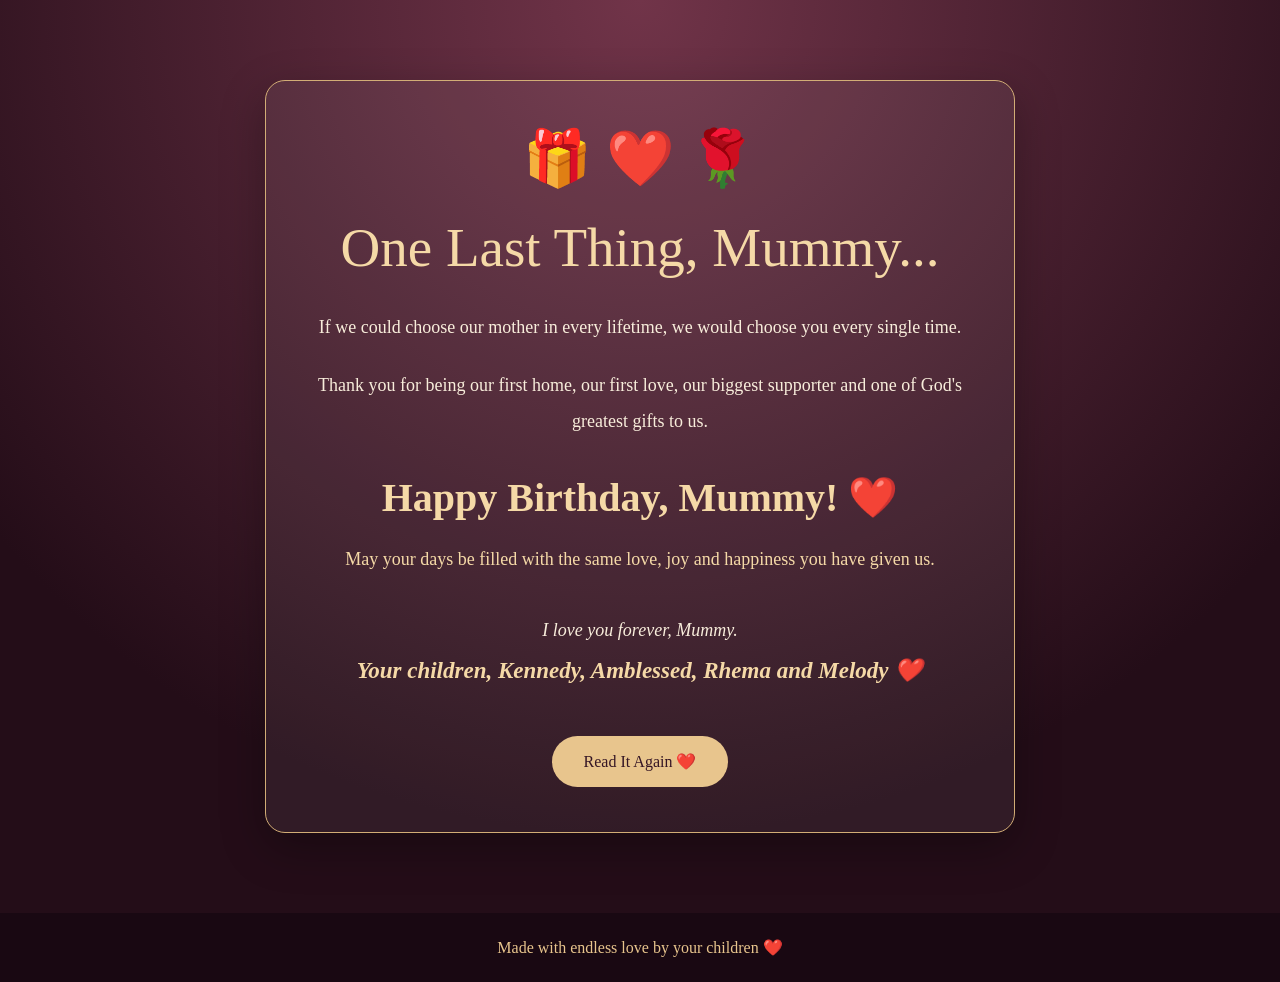
<file: surprise.html>
<!DOCTYPE html>
<html lang="en">
<head>
    <meta charset="UTF-8">
    <meta name="viewport" content="width=device-width, initial-scale=1.0">
    <title>A Special Surprise for Mummy ❤️</title>
    <link rel="stylesheet" href="css/style.css">
</head>
<body>

    <main class="surprise-page">
        <div class="surprise-content">
            <div class="surprise-decoration">🎁 ❤️ 🌹</div>

            <h1>One Last Thing, Mummy...</h1>

            <p>
                If we could choose our mother in every lifetime,
                we would choose you every single time.
            </p>

            <p>
                Thank you for being our first home, our first love,
                our biggest supporter and one of God's greatest gifts to us.
            </p>

            <h2>Happy Birthday, Mummy! ❤️</h2>

            <p class="surprise-final">
                May your days be filled with the same love,
                joy and happiness you have given us.
            </p>

            <p class="surprise-signature">
                I love you forever, Mummy.<br>
                <span>Your children, Kennedy, Amblessed, Rhema and Melody ❤️</span>
            </p>

            <a href="index.html" class="btn">Read It Again ❤️</a>
        </div>
    </main>

    <footer>
        Made with endless love by your children ❤️
    </footer>

</body>
</html>
</file>
<file: css/style.css>
* {
    margin: 0;
    padding: 0;
    box-sizing: border-box;
}

html {
    scroll-behavior: smooth;
}

body {
    font-family: Georgia, serif;
    background: #240d18;
    color: #fff5e8;
    min-height: 100vh;
}

/* NAVIGATION */

.navbar {
    width: 100%;
    padding: 25px 8%;
    display: flex;
    justify-content: space-between;
    align-items: center;
    background: rgba(36, 13, 24, 0.95);
    border-bottom: 1px solid rgba(232, 197, 141, 0.2);
}

.logo {
    color: #e8c58d;
    font-size: 24px;
    font-weight: bold;
}

.nav-links {
    display: flex;
    gap: 30px;
}

.nav-links a {
    color: #f3dddd;
    text-decoration: none;
    font-size: 15px;
    transition: 0.3s;
}

.nav-links a:hover,
.nav-links a.active {
    color: #e8c58d;
}

/* HOMEPAGE */

.hero {
    min-height: 85vh;
    display: flex;
    align-items: center;
    justify-content: center;
    text-align: center;
    padding: 50px 20px;
    background:
        radial-gradient(circle at center, #713449, #240d18 75%);
}

.hero-content {
    max-width: 750px;
}

.eyebrow {
    color: #e8c58d;
    letter-spacing: 5px;
    font-size: 12px;
    margin-bottom: 25px;
}

.hero-flower {
    font-size: 60px;
    margin-bottom: 15px;
}

.hero h1 {
    font-size: clamp(45px, 8vw, 75px);
    font-weight: normal;
    line-height: 1.3;
    color: #fff5e8;
}

.hero h1 span {
    color: #e8c58d;
}

.hero-text {
    max-width: 580px;
    margin: 25px auto;
    font-size: 18px;
    line-height: 1.9;
    color: #f3dddd;
}

.btn {
    display: inline-block;
    margin-top: 20px;
    padding: 16px 32px;
    background: #e8c58d;
    color: #351625;
    text-decoration: none;
    border-radius: 30px;
    transition: 0.3s;
}

.btn:hover {
    background: white;
    transform: translateY(-4px);
}

.signature {
    margin-top: 30px;
    color: #e8c58d;
    font-style: italic;
}

/* FOOTER */

footer {
    padding: 25px;
    text-align: center;
    color: #e8c58d;
    background: #190812;
}

/* MOBILE */

@media (max-width: 750px) {

    .navbar {
        flex-direction: column;
        gap: 20px;
        padding: 20px;
    }

    .nav-links {
        gap: 15px;
        flex-wrap: wrap;
        justify-content: center;
    }

    .nav-links a {
        font-size: 13px;
    }

    .hero-text {
        font-size: 16px;
    }
}


/* MY FIRST LOVE PAGE */

.love-page {
    min-height: 85vh;
    padding: 90px 8%;
    text-align: center;
    background: linear-gradient(145deg, #3b1929, #240d18);
}

.love-page h1 {
    font-size: clamp(40px, 7vw, 65px);
    font-weight: normal;
    color: #e8c58d;
    margin: 20px 0;
}

.love-flower {
    font-size: 55px;
    margin: 20px 0;
}

.love-intro {
    max-width: 650px;
    margin: 0 auto 40px;
    font-size: 20px;
    line-height: 1.9;
    color: #fff5e8;
}

.love-message {
    max-width: 750px;
    margin: auto;
    padding: 40px;
    background: rgba(255,255,255,0.05);
    border: 1px solid rgba(232,197,141,0.25);
    border-radius: 20px;
}

.love-message p {
    font-size: 17px;
    line-height: 2;
    color: #f3dddd;
    margin-bottom: 25px;
}

.love-message p:last-child {
    margin-bottom: 0;
}


/* LETTER PAGE */

.letter-page {
    min-height: 85vh;
    padding: 80px 20px;
    text-align: center;
    background: radial-gradient(circle at top, #713449, #240d18 75%);
}

.letter-page h1 {
    color: #f5d9a7;
    font-size: clamp(40px, 7vw, 60px);
    font-weight: normal;
    margin: 20px 0;
}

.letter-decoration {
    font-size: 55px;
    margin: 25px 0;
}

.letter-content {
    max-width: 750px;
    margin: 30px auto;
    padding: 45px;
    text-align: left;
    background: #f8eddb;
    color: #542b3a;
    border-radius: 5px;
    box-shadow: 0 15px 45px rgba(0,0,0,0.3);
    border: 5px double #d2ad76;
}

.letter-content p {
    font-size: 17px;
    line-height: 2;
    margin-bottom: 22px;
}

.letter-content .final-words {
    color: #8c3654;
    font-weight: bold;
    font-size: 19px;
}

.letter-signature {
    margin-top: 35px;
    line-height: 2;
    font-style: italic;
}

.letter-signature span {
    color: #8c3654;
    font-size: 23px;
    font-weight: bold;
}

/* SURPRISE PAGE */
.surprise-page {
    min-height: 85vh;
    padding: 80px 20px;
    display: flex;
    align-items: center;
    justify-content: center;
    text-align: center;
    background: radial-gradient(circle at top, #713449, #240d18 75%);
}

.surprise-content {
    max-width: 750px;
    padding: 45px;
    background: rgba(255, 255, 255, 0.06);
    border: 1px solid #d2ad76;
    border-radius: 20px;
    box-shadow: 0 15px 45px rgba(0, 0, 0, 0.3);
}

.surprise-decoration {
    font-size: 55px;
    margin-bottom: 25px;
}

.surprise-content h1 {
    color: #f5d9a7;
    font-size: clamp(35px, 6vw, 55px);
    font-weight: normal;
    margin-bottom: 30px;
}

.surprise-content p {
    color: #f8eddb;
    font-size: 18px;
    line-height: 2;
    margin-bottom: 22px;
}

.surprise-content h2 {
    color: #f5d9a7;
    font-size: clamp(28px, 5vw, 40px);
    margin: 35px 0 20px;
}

.surprise-content .surprise-final {
    color: #f5d9a7;
}

.surprise-signature {
    margin-top: 35px;
    font-style: italic;
}

.surprise-signature span {
    color: #f5d9a7;
    font-size: 23px;
    font-weight: bold;
}
</file>
